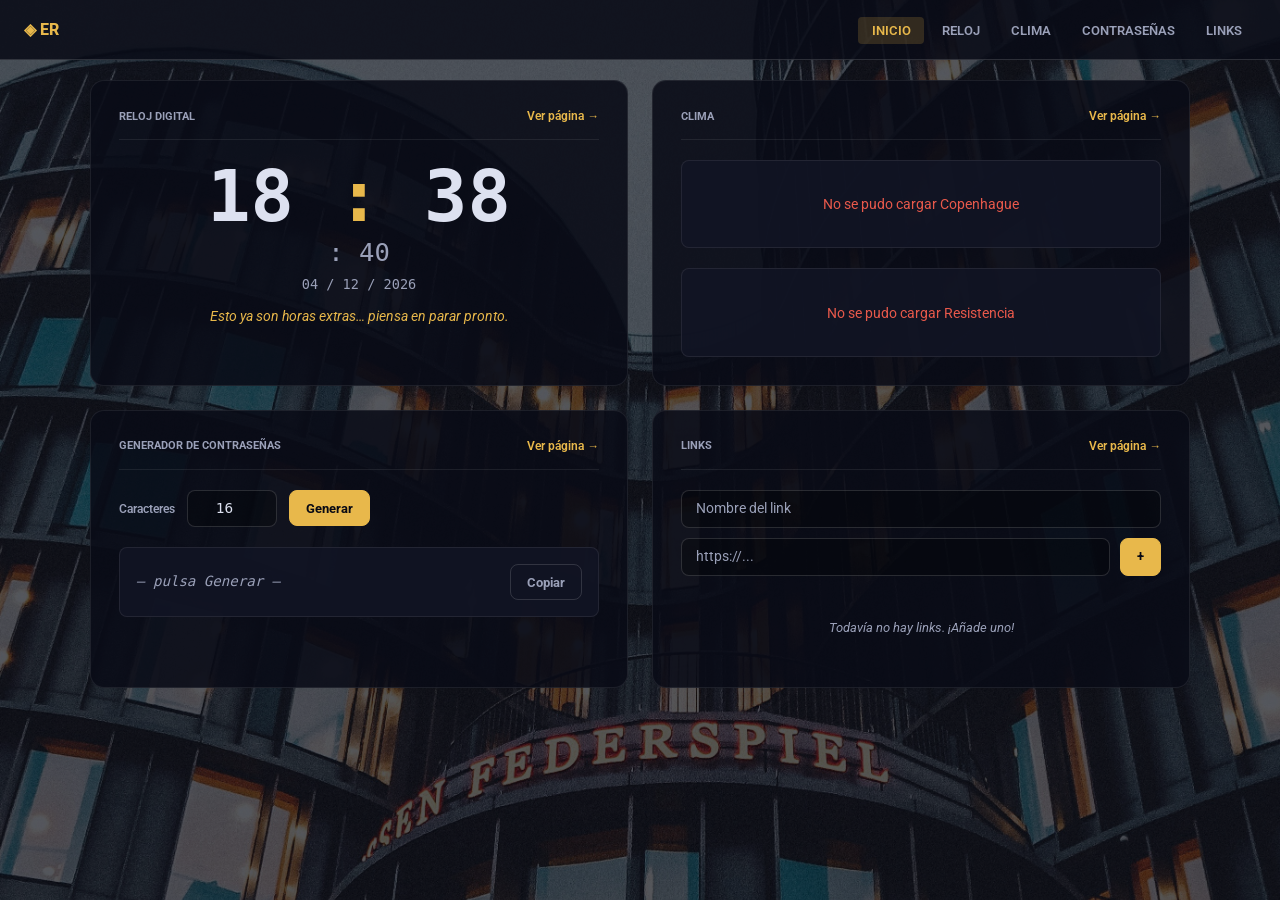
<file: index.html>
<!DOCTYPE html>
<html lang="es">
<head>
  <meta charset="UTF-8">
  <meta name="viewport" content="width=device-width, initial-scale=1.0">
  <title>Dashboard</title>
  <link rel="stylesheet" href="css/styles.css">
</head>
<body>

  <nav class="navbar">
    <a href="index.html" class="nav-brand">◈ ER</a>
    <ul class="nav-links">
      <li><a href="index.html" class="active">Inicio</a></li>
      <li><a href="html/clock.html">Reloj</a></li>
      <li><a href="html/weather.html">Clima</a></li>
      <li><a href="html/password.html">Contraseñas</a></li>
      <li><a href="html/links.html">Links</a></li>
    </ul>
  </nav>

  <main class="main-content">
    <div class="dashboard-grid">

      <div class="card">
        <div class="card-header">
          <span class="card-title">Reloj Digital</span>
          <a href="html/clock.html" class="card-link">Ver página →</a>
        </div>
        <div class="clock-display">
          <div class="clock-time">
            <span id="clock-hours">--</span>
            <span class="clock-sep">:</span>
            <span id="clock-minutes">--</span>
          </div>
          <div class="clock-seconds">: <span id="clock-seconds">--</span></div>
          <div class="clock-date" id="clock-date">-- / -- / ----</div>
          <p class="clock-phrase" id="clock-phrase"></p>
        </div>
      </div>

      <div class="card">
        <div class="card-header">
          <span class="card-title">Clima</span>
          <a href="html/weather.html" class="card-link">Ver página →</a>
        </div>
        <div class="weather-cities">
          <div class="weather-panel" id="weather-copenhagen">
            <p class="weather-loading">Cargando Copenhague…</p>
          </div>
          <div class="weather-panel" id="weather-resistencia">
            <p class="weather-loading">Cargando Resistencia…</p>
          </div>
        </div>
      </div>

      <div class="card">
        <div class="card-header">
          <span class="card-title">Generador de Contraseñas</span>
          <a href="html/password.html" class="card-link">Ver página →</a>
        </div>
        <div class="password-controls">
          <span class="password-label">Caracteres</span>
          <input type="number" id="password-length" class="input input-number" value="16" min="12" max="50">
          <button id="btn-generate" class="btn btn-primary">Generar</button>
        </div>
        <div class="password-result-wrap">
          <span id="password-output" class="password-output password-placeholder">— pulsa Generar —</span>
          <button id="btn-copy" class="btn btn-ghost">Copiar</button>
        </div>
      </div>

      <div class="card">
        <div class="card-header">
          <span class="card-title">Links</span>
          <a href="html/links.html" class="card-link">Ver página →</a>
        </div>
        <div class="links-form">
          <input type="text" id="link-title" class="input" placeholder="Nombre del link">
          <div class="links-form-row">
            <input type="text" id="link-url" class="input" placeholder="https://...">
            <button id="btn-add-link" class="btn btn-primary">+</button>
          </div>
        </div>
        <div class="links-list" id="links-list"></div>
      </div>

    </div>
  </main>

  <script src="js/bg.js"></script>
  <script src="js/clock.js"></script>
  <script src="js/weather.js"></script>
  <script src="js/password.js"></script>
  <script src="js/links.js"></script>

</body>
</html>
</file>
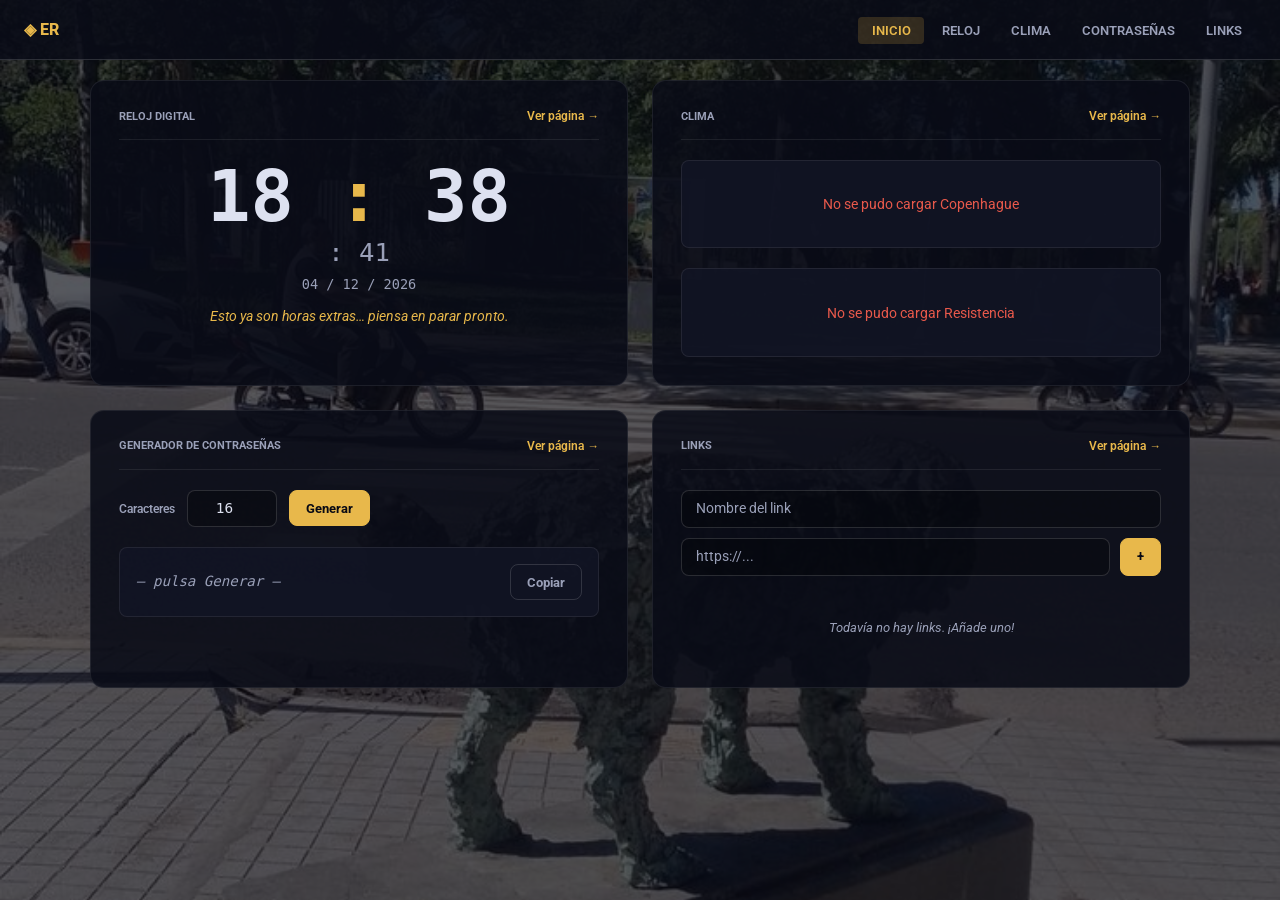
<file: html/index.html>
<!DOCTYPE html>
<html lang="es">
<head>
  <meta charset="UTF-8">
  <meta name="viewport" content="width=device-width, initial-scale=1.0">
  <title>Dashboard</title>
  <link rel="stylesheet" href="../css/styles.css">
</head>
<body>

  <nav class="navbar">
    <a href="../html/index.html" class="nav-brand">◈ ER</a>
    <ul class="nav-links">
      <li><a href="../html/index.html" class="active">Inicio</a></li>
      <li><a href="../html/clock.html">Reloj</a></li>
      <li><a href="../html/weather.html">Clima</a></li>
      <li><a href="../html/password.html">Contraseñas</a></li>
      <li><a href="../html/links.html">Links</a></li>
    </ul>
  </nav>

  <main class="main-content">
    <div class="dashboard-grid">

      <div class="card">
        <div class="card-header">
          <span class="card-title">Reloj Digital</span>
          <a href="../html/clock.html" class="card-link">Ver página →</a>
        </div>
        <div class="clock-display">
          <div class="clock-time">
            <span id="clock-hours">--</span>
            <span class="clock-sep">:</span>
            <span id="clock-minutes">--</span>
          </div>
          <div class="clock-seconds">: <span id="clock-seconds">--</span></div>
          <div class="clock-date" id="clock-date">-- / -- / ----</div>
          <p class="clock-phrase" id="clock-phrase"></p>
        </div>
      </div>

      <div class="card">
        <div class="card-header">
          <span class="card-title">Clima</span>
          <a href="../html/weather.html" class="card-link">Ver página →</a>
        </div>
        <div class="weather-cities">
          <div class="weather-panel" id="weather-copenhagen">
            <p class="weather-loading">Cargando Copenhague…</p>
          </div>
          <div class="weather-panel" id="weather-resistencia">
            <p class="weather-loading">Cargando Resistencia…</p>
          </div>
        </div>
      </div>

      <div class="card">
        <div class="card-header">
          <span class="card-title">Generador de Contraseñas</span>
          <a href="../html/password.html" class="card-link">Ver página →</a>
        </div>
        <div class="password-controls">
          <span class="password-label">Caracteres</span>
          <input type="number" id="password-length" class="input input-number" value="16" min="12" max="50">
          <button id="btn-generate" class="btn btn-primary">Generar</button>
        </div>
        <div class="password-result-wrap">
          <span id="password-output" class="password-output password-placeholder">— pulsa Generar —</span>
          <button id="btn-copy" class="btn btn-ghost">Copiar</button>
        </div>
      </div>

      <div class="card">
        <div class="card-header">
          <span class="card-title">Links</span>
          <a href="../html/links.html" class="card-link">Ver página →</a>
        </div>
        <div class="links-form">
          <input type="text" id="link-title" class="input" placeholder="Nombre del link">
          <div class="links-form-row">
            <input type="text" id="link-url" class="input" placeholder="https://...">
            <button id="btn-add-link" class="btn btn-primary">+</button>
          </div>
        </div>
        <div class="links-list" id="links-list"></div>
      </div>

    </div>
  </main>

  <script src="../js/bg.js"></script>
  <script src="../js/clock.js"></script>
  <script src="../js/weather.js"></script>
  <script src="../js/password.js"></script>
  <script src="../js/links.js"></script>

</body>
</html>
</file>
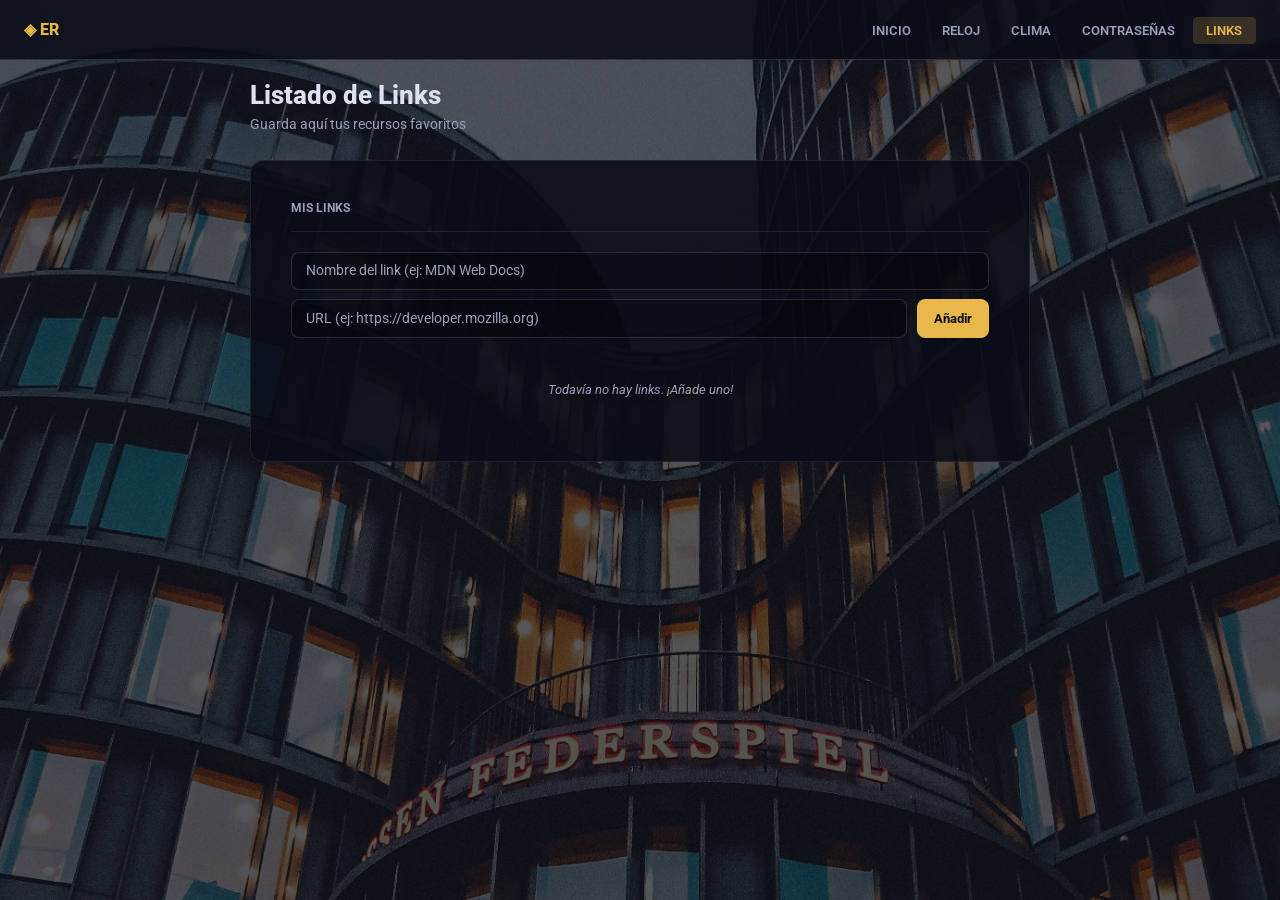
<file: html/links.html>
<!DOCTYPE html>
<html lang="es">
<head>
  <meta charset="UTF-8">
  <meta name="viewport" content="width=device-width, initial-scale=1.0">
  <title>Links — Dashboard</title>
  <link rel="stylesheet" href="../css/styles.css">
  
</head>
<body>

  <nav class="navbar">
    <a href="../index.html" class="nav-brand">◈ ER</a>
    <ul class="nav-links">
      <li><a href="../index.html">Inicio</a></li>
      <li><a href="clock.html">Reloj</a></li>
      <li><a href="weather.html">Clima</a></li>
      <li><a href="password.html">Contraseñas</a></li>
      <li><a href="links.html" class="active">Links</a></li>
    </ul>
  </nav>

  <main class="main-content">
    <div class="page-container">

      <div class="page-heading">
        <h1>Listado de Links</h1>
        <p>Guarda aquí tus recursos favoritos</p>
      </div>

      <div class="card">
        <div class="card-header">
          <span class="card-title">Mis Links</span>
        </div>

        <div class="links-form">
          <input
            type="text"
            id="link-title"
            class="input"
            placeholder="Nombre del link (ej: MDN Web Docs)"
          >
          <div class="links-form-row">
            <input
              type="text"
              id="link-url"
              class="input"
              placeholder="URL (ej: https://developer.mozilla.org)"
            >
            <button id="btn-add-link" class="btn btn-primary">Añadir</button>
          </div>
        </div>

        <div class="links-list" id="links-list"></div>

      </div>
    </div>
  </main>

  <script src="../js/bg.js"></script>
  <script src="../js/links.js"></script>

</body>
</html>
</file>
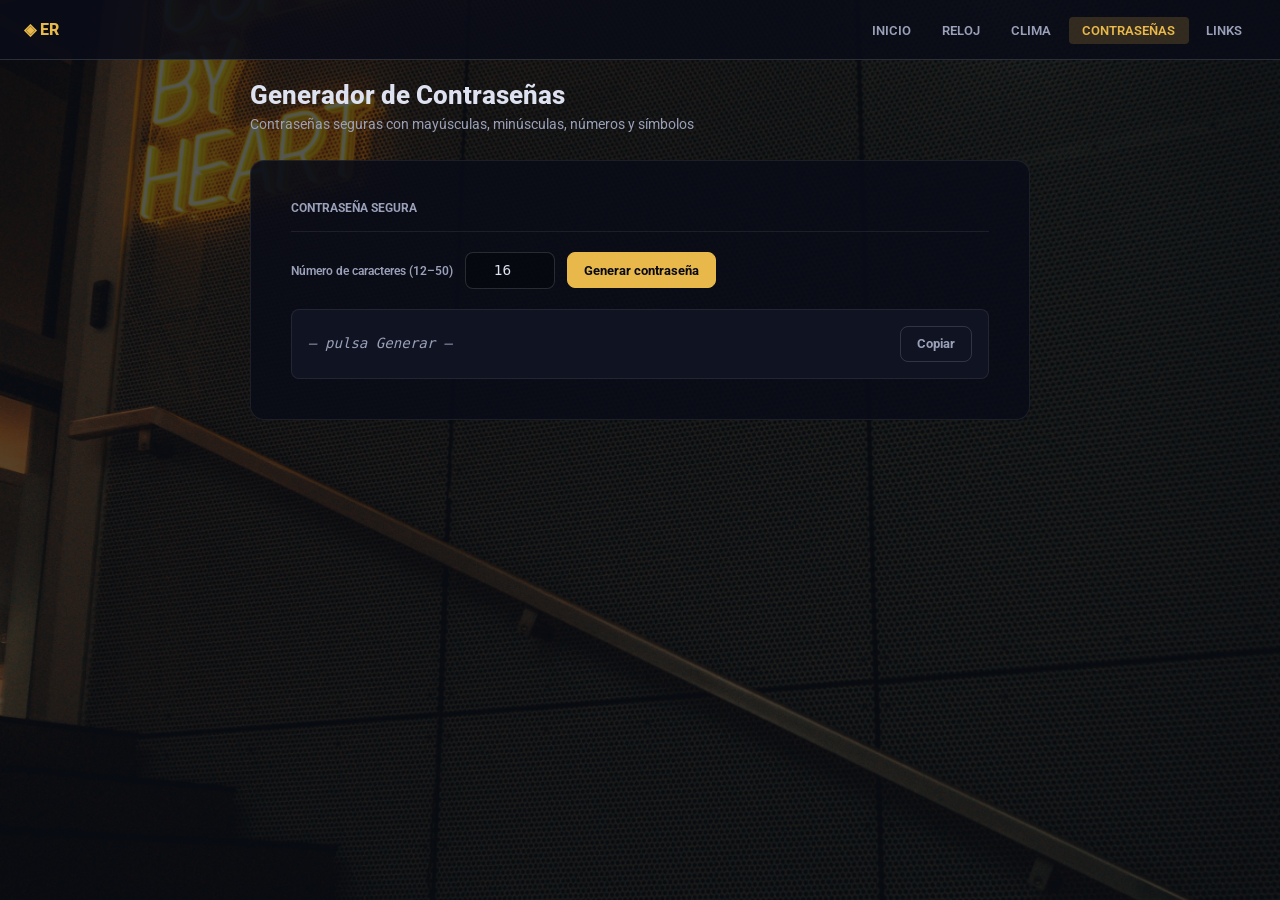
<file: html/password.html>
<!DOCTYPE html>
<html lang="es">
<head>
  <meta charset="UTF-8">
  <meta name="viewport" content="width=device-width, initial-scale=1.0">
  <title>Contraseñas</title>
  <link rel="stylesheet" href="../css/styles.css">

</head>
<body>

  <nav class="navbar">
    <a href="../index.html" class="nav-brand">◈ ER</a>
    <ul class="nav-links">
      <li><a href="../index.html">Inicio</a></li>
      <li><a href="clock.html">Reloj</a></li>
      <li><a href="weather.html">Clima</a></li>
      <li><a href="password.html" class="active">Contraseñas</a></li>
      <li><a href="links.html">Links</a></li>
    </ul>
  </nav>

  <main class="main-content">
    <div class="page-container">

      <div class="page-heading">
        <h1>Generador de Contraseñas</h1>
        <p>Contraseñas seguras con mayúsculas, minúsculas, números y símbolos</p>
      </div>

      <div class="card">
        <div class="card-header">
          <span class="card-title">Contraseña Segura</span>
        </div>

        <div class="password-controls">
          <span class="password-label">Número de caracteres (12–50)</span>
          <input
            type="number"
            id="password-length"
            class="input input-number"
            value="16"
            min="12"
            max="50"
          >
          <button id="btn-generate" class="btn btn-primary">Generar contraseña</button>
        </div>

        <div class="password-result-wrap">
          <span id="password-output" class="password-output password-placeholder">
            — pulsa Generar —
          </span>
          <button id="btn-copy" class="btn btn-ghost">Copiar</button>
        </div>

      </div>
    </div>
  </main>

  <script src="../js/bg.js"></script>
  <script src="../js/password.js"></script>

</body>
</html>
</file>
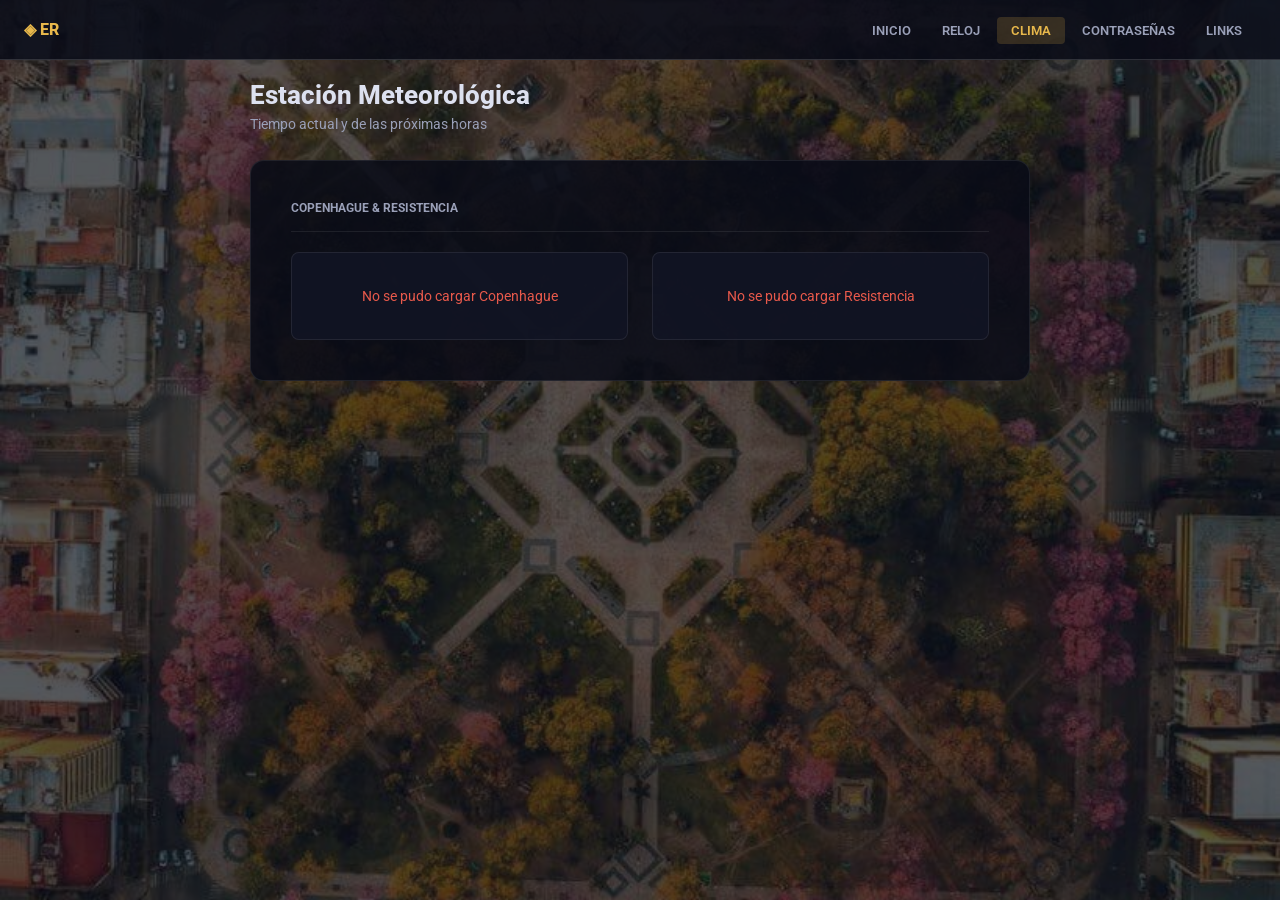
<file: html/weather.html>
<!DOCTYPE html>
<html lang="es">
<head>
  <meta charset="UTF-8">
  <meta name="viewport" content="width=device-width, initial-scale=1.0">
  <title>Clima — Dashboard</title>
  <link rel="stylesheet" href="../css/styles.css">
</head>
<body>

  <nav class="navbar">
    <a href="../index.html" class="nav-brand">◈ ER</a>
    <ul class="nav-links">
      <li><a href="../index.html">Inicio</a></li>
      <li><a href="clock.html">Reloj</a></li>
      <li><a href="weather.html" class="active">Clima</a></li>
      <li><a href="password.html">Contraseñas</a></li>
      <li><a href="links.html">Links</a></li>
    </ul>
  </nav>

  <main class="main-content">
    <div class="page-container">

      <div class="page-heading">
        <h1>Estación Meteorológica</h1>
        <p>Tiempo actual y de las próximas horas</p>
      </div>

      <div class="card">
        <div class="card-header">
          <span class="card-title">Copenhague & Resistencia</span>
        </div>

        <div class="weather-page-grid">
          <div class="weather-panel" id="weather-copenhagen">
            <p class="weather-loading">Cargando Copenhague…</p>
          </div>
          <div class="weather-panel" id="weather-resistencia">
            <p class="weather-loading">Cargando Resistencia…</p>
          </div>
        </div>

      </div>

    </div>
  </main>

  <script src="../js/bg.js"></script>
  <script src="../js/weather.js"></script>

</body>
</html>
</file>
<file: css/styles.css>
@import url('https://fonts.googleapis.com/css2?family=Roboto:ital,wght@0,100..900;1,100..900&display=swap');

/* ————————————————————— VARIABLES —————————————————————————————————— */
:root {
  --bg-base:        #090a14;
  --surface:        rgba(10, 12, 23, 0.88);
  --surface-light:  rgba(18, 20, 36, 0.90);
  --surface-muted:  rgba(0, 0, 0, 0.28);
  --border:         rgba(255, 255, 255, 0.08);
  --border-strong:  rgba(255, 255, 255, 0.14);
  --accent:         #e8b84b;
  --text:           #dde1f0;
  --text-muted:     #9aa0b8;
  --danger:         #e8594b;
  --radius:         14px;
  --radius-m:       8px;
  --radius-s:       4px;
  --font:           'Roboto', sans-serif;
  --font-mono:      ui-monospace, SFMono-Regular, Menlo, monospace;
}

/* ————————————————— RESET Y BASE ——————————————————————————— */
* {
  box-sizing: border-box;
  margin: 0;
  padding: 0;
}

html {
  font-size: 16px;
}

body {
  position: relative;
  font-family: var(--font);
  color: var(--text);
  background-color: var(--bg-base);
  background-size: cover;
  background-position: center;
  background-attachment: fixed;
  min-height: 100vh;
}

body::before {
  content: "";
  position: fixed;
  inset: 0;
  background: rgba(8, 10, 18, 0.68);
  pointer-events: none;
  z-index: 0;
}

a {
  color: var(--accent);
  text-decoration: none;
}

a:hover {
  text-decoration: underline;
}

ul {
  list-style: none;
}

img {
  display: block;
  max-width: 100%;
}


/* ——————————————————————— NAVBAR ————————————————————— */
.navbar {
  position: fixed;
  top: 0;
  left: 0;
  right: 0;
  z-index: 100;
  display: flex;
  align-items: center;
  justify-content: space-between;
  padding: 0 1.5rem;
  height: 60px;
  background: var(--surface);
  border-bottom: 1px solid var(--border-strong);
}

.nav-brand {
  font-size: 1rem;
  font-weight: 800;
  color: var(--accent);
  text-decoration: none;
  text-transform: uppercase;
}

.nav-links {
  display: flex;
  gap: 0.25rem;
}

.nav-links a {
  color: var(--text-muted);
  text-decoration: none;
  font-size: 0.82rem;
  font-weight: 600;
  text-transform: uppercase;
  padding: 0.4rem 0.85rem;
  border-radius: var(--radius-s);
  transition: color 0.2s, background 0.2s;
}

.nav-links a:hover {
  color: var(--text);
  background: var(--border);
}

.nav-links a.active {
  color: var(--accent);
  background: rgba(232, 184, 75, 0.18);
}


/* ————————— CONTENEDOR GENERAL ———————————————————— */
.main-content {
  padding-top: 80px;
  padding-bottom: 3rem;
  padding-left: 1.5rem;
  padding-right: 1.5rem;
  position: relative;
  z-index: 1;
}

.dashboard-grid {
  display: flex;
  flex-wrap: wrap;
  gap: 1.5rem;
  justify-content: center;
  max-width: 1100px;
  margin: 0 auto;
}

.dashboard-grid > .card {
  flex: 1 1 520px;
  min-width: 280px;
}

.page-container {
  max-width: 780px;
  margin: 0 auto;
}

.page-container-wide {
  max-width: 960px;
  margin: 0 auto;
}


/* ———————————————————— CARDS ———————————————————————————————— */
.card {
  background: var(--surface);
  border: 1px solid var(--border);
  border-radius: var(--radius);
  padding: 1.75rem;
  display: flex;
  flex-direction: column;
  gap: 1.25rem;
}

.card-header {
  display: flex;
  align-items: center;
  justify-content: space-between;
  border-bottom: 1px solid var(--border);
  padding-bottom: 1rem;
}

.card-title {
  font-size: 0.7rem;
  font-weight: 700;
  text-transform: uppercase;
  color: var(--text-muted);
}

.card-link {
  font-size: 0.72rem;
  font-weight: 600;
  color: var(--accent);
  text-decoration: none;
}

.card-link:hover {
  text-decoration: underline;
}

.page-container .card,
.page-container-wide .card {
  padding: 2.5rem;
}

.page-container .card-title,
.page-container-wide .card-title {
  font-size: 0.75rem;
}


/* —————————————————————————— BOTONES ———————————————————————————— */
.btn {
  font-family: var(--font);
  font-weight: 700;
  font-size: 0.82rem;
  padding: 0.6rem 1rem;
  border-radius: var(--radius-m);
  border: 1px solid transparent;
  cursor: pointer;
  transition: all 0.2s;
}

.btn-primary {
  background: var(--accent);
  color: var(--bg-base);
  border-color: var(--accent);
}

.btn-primary:hover {
  filter: brightness(1.1);
}

.btn-ghost {
  background: transparent;
  color: var(--text-muted);
  border-color: var(--border-strong);
}

.btn-ghost:hover {
  color: var(--text);
  border-color: rgba(232, 184, 75, 0.18);
  background: rgba(232, 184, 75, 0.18);
}

.btn-danger {
  background: transparent;
  color: var(--danger);
  border: none;
  padding: 0.2rem 0.5rem;
  font-size: 0.75rem;
  border-radius: var(--radius-s);
  cursor: pointer;
  transition: background 0.2s;
}

.btn-danger:hover {
  background: rgba(232, 89, 75, 0.15);
}


/* ——————— INPUTS ——————————————————————————————— */
.input {
  font-family: var(--font);
  font-size: 0.9rem;
  color: var(--text);
  background: var(--surface-muted);
  border: 1px solid var(--border-strong);
  border-radius: var(--radius-m);
  padding: 0.6rem 0.9rem;
  outline: none;
  transition: border-color 0.2s;
  width: 100%;
}

.input:focus {
  border-color: rgba(232, 184, 75, 0.18);
}

.input::placeholder {
  color: var(--text-muted);
}

.input-number {
  width: 90px;
  text-align: center;
  font-family: var(--font-mono);
}


/* —————— PAGES HEAD——————————————————————————————— */
.page-heading {
  margin-bottom: 1.75rem;
}

.page-heading h1 {
  font-size: 1.6rem;
  font-weight: 800;
  color: var(--text);
}

.page-heading p {
  font-size: 0.85rem;
  color: var(--text-muted);
  margin-top: 0.35rem;
}


/* ——————————— RELOJ ———————————————————————————— */
.clock-display {
  text-align: center;
}

.clock-time {
  font-family: var(--font-mono);
  font-size: clamp(2.5rem, 6vw, 4.5rem);
  font-weight: 700;
  color: var(--text);
  line-height: 1;
}

.clock-sep {
  color: var(--accent);
  animation: blink 1s step-end infinite;
}

@keyframes blink {
  0%, 100% { opacity: 1; }
  50%       { opacity: 0; }
}

.clock-seconds {
  font-family: var(--font-mono);
  font-size: clamp(1rem, 2.5vw, 1.6rem);
  color: var(--text-muted);
  font-weight: 400;
  margin-top: 0.3rem;
}

.clock-date {
  font-family: var(--font-mono);
  font-size: 0.85rem;
  color: var(--text-muted);
  margin-top: 0.6rem;
}

.clock-phrase {
  margin-top: 1rem;
  font-size: 0.88rem;
  color: var(--accent);
  font-style: italic;
  min-height: 1.4em;
}

.clock-page .clock-time {
  font-size: clamp(4rem, 12vw, 7rem);
}

.clock-page .clock-seconds {
  font-size: clamp(1.5rem, 4vw, 2.5rem);
}

.clock-page .clock-date {
  font-size: 1rem;
  margin-top: 1rem;
}

.clock-page .clock-phrase {
  font-size: 1rem;
  margin-top: 1.5rem;
}


/* ————————— CLIMA ————————————————————— */
.weather-cities {
  display: flex;
  flex-direction: column;
  gap: 1.25rem;
}

.weather-page-grid {
  display: flex;
  flex-wrap: wrap;
  gap: 1.5rem;
  justify-content: center;
}

.weather-page-grid > .weather-panel {
  flex: 1 1 300px;
  min-width: 300px;
}

.weather-panel {
  background: var(--surface-light);
  border: 1px solid var(--border);
  border-radius: var(--radius-m);
  padding: 1.2rem;
}

.weather-header {
  display: flex;
  justify-content: space-between;
  align-items: flex-start;
  margin-bottom: 0.5rem;
}

.weather-city-name {
  font-weight: 700;
  font-size: 1rem;
  color: var(--text);
}

.weather-country {
  font-size: 0.75rem;
  color: var(--text-muted);
  margin-top: 0.1rem;
}

.weather-main {
  display: flex;
  align-items: center;
  gap: 0.4rem;
}

.weather-icon-main {
  width: 52px;
  height: 52px;
}

.weather-temp {
  font-family: var(--font-mono);
  font-size: 2rem;
  font-weight: 700;
  color: var(--text);
  line-height: 1;
}

.weather-condition {
  font-size: 0.8rem;
  color: var(--text-muted);
  margin-bottom: 0.75rem;
  text-transform: capitalize;
}

.weather-details {
  display: flex;
  gap: 1rem;
  flex-wrap: wrap;
  margin-bottom: 0.9rem;
}

.weather-detail {
  display: flex;
  flex-direction: column;
  gap: 0.1rem;
}

.detail-label {
  font-size: 0.65rem;
  text-transform: uppercase;
  color: var(--text-muted);
}

.detail-value {
  font-family: var(--font-mono);
  font-size: 0.85rem;
  color: var(--text-muted);
}

.weather-forecast {
  display: flex;
  gap: 0.75rem;
  overflow-x: auto;
  padding-bottom: 0.25rem;
  scrollbar-width: thin;
  scrollbar-color: var(--border-strong) transparent;
}

.weather-hour {
  display: flex;
  flex-direction: column;
  align-items: center;
  gap: 0.15rem;
  min-width: 48px;
}

.hour-time {
  font-family: var(--font-mono);
  font-size: 0.65rem;
  color: var(--text-muted);
}

.weather-hour img {
  width: 30px;
  height: 30px;
}

.hour-temp {
  font-family: var(--font-mono);
  font-size: 0.75rem;
  color: var(--text);
}

.weather-loading,
.weather-error {
  font-size: 0.85rem;
  color: var(--text-muted);
  padding: 1rem 0;
  text-align: center;
}

.weather-error {
  color: var(--danger);
}


/* —————— CONTRASEÑAS —————————————————————— */
.password-controls {
  display: flex;
  gap: 0.75rem;
  align-items: center;
  flex-wrap: wrap;
}

.password-label {
  font-size: 0.78rem;
  color: var(--text-muted);
  font-weight: 600;
  white-space: nowrap;
}

.password-result-wrap {
  background: var(--surface-light);
  border: 1px solid var(--border);
  border-radius: var(--radius-m);
  padding: 1rem;
  display: flex;
  justify-content: space-between;
  align-items: center;
  gap: 0.75rem;
  min-height: 56px;
}

.password-output {
  font-family: var(--font-mono);
  font-size: 0.88rem;
  color: var(--accent);
  word-break: break-all;
  line-height: 1.5;
  flex: 1;
}

.password-placeholder {
  color: var(--text-muted);
  font-style: italic;
}

.password-page .password-output {
  font-size: 1rem;
}

.password-page .password-result-wrap {
  padding: 1.25rem;
}


/* ————————— LINKS ———————— */
.links-form {
  display: flex;
  flex-direction: column;
  gap: 0.6rem;
}

.links-form-row {
  display: flex;
  gap: 0.6rem;
}

.links-list {
  display: flex;
  flex-direction: column;
  gap: 0.5rem;
  max-height: 260px;
  overflow-y: auto;
  scrollbar-width: thin;
  scrollbar-color: var(--border-strong) transparent;
}

.link-item {
  display: flex;
  align-items: center;
  justify-content: space-between;
  background: var(--surface-light);
  border: 1px solid var(--border);
  border-radius: var(--radius-m);
  padding: 0.6rem 0.9rem;
  gap: 0.5rem;
}

.link-item:hover {
  border-color: var(--border-strong);
}

.link-item a {
  color: var(--text);
  font-size: 0.85rem;
  font-weight: 600;
  text-decoration: none;
  flex: 1;
  overflow: hidden;
  text-overflow: ellipsis;
  white-space: nowrap;
}

.link-item a:hover {
  color: var(--accent);
}

.links-empty {
  text-align: center;
  color: var(--text-muted);
  font-size: 0.82rem;
  padding: 1.5rem 0;
  font-style: italic;
}

.links-page .links-list {
  max-height: none;
}

.links-page .link-item {
  padding: 0.8rem 1rem;
}

.links-page .link-item a {
  font-size: 0.9rem;
}


/* ———RESPONSIVE ——————————————————————————————————— */
@media (max-width: 720px) {
  .navbar {
    padding: 0 1rem;
  }

  .nav-brand {
    font-size: 0.85rem;
  }

  .nav-links a {
    font-size: 0.72rem;
    padding: 0.35rem 0.55rem;
  }

  .main-content {
    padding-left: 1rem;
    padding-right: 1rem;
  }

  .clock-time {
    font-size: 2.8rem;
  }

  .password-controls {
    flex-direction: column;
    align-items: flex-start;
  }
}
</file>
